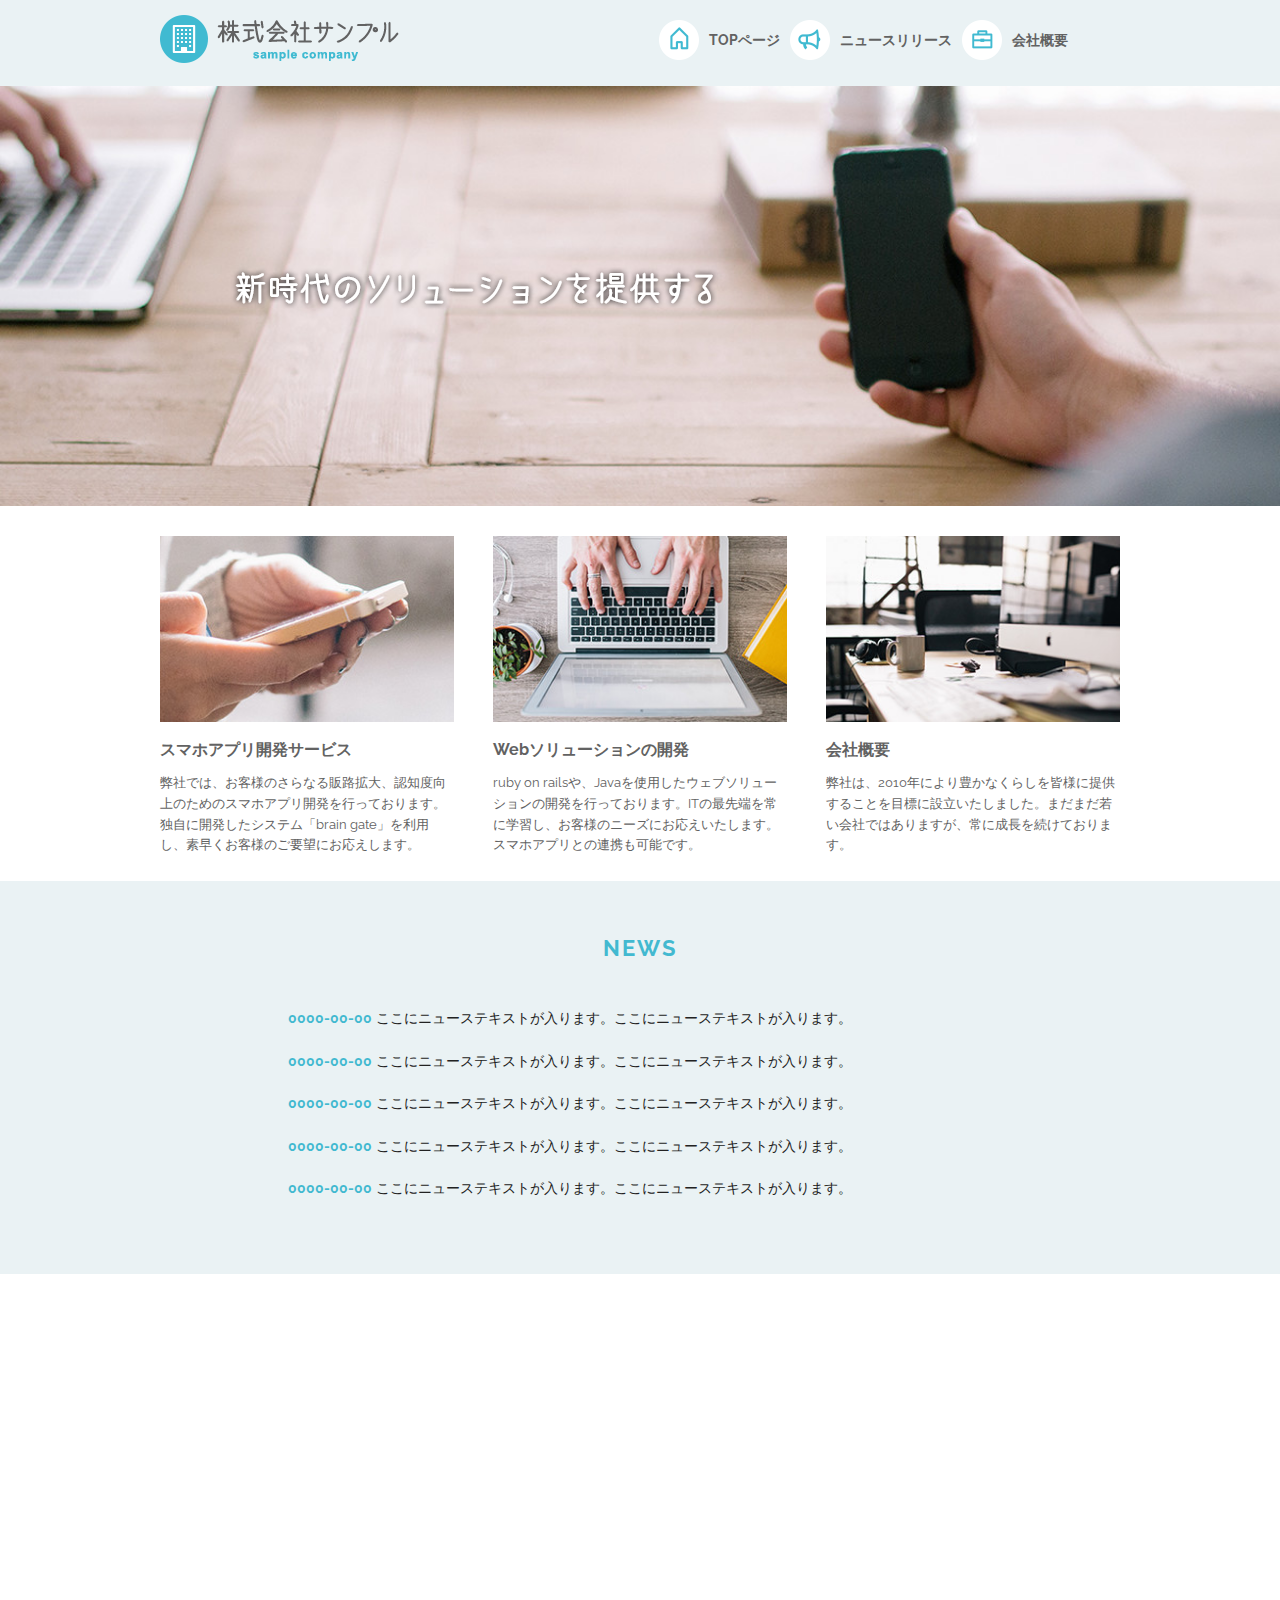
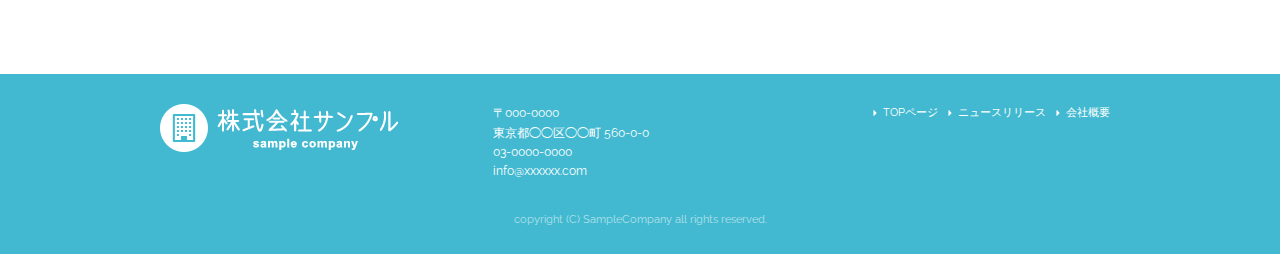
<file: index.html>
<!DOCTYPE html>
<html lang="ja">
<head>

  <!-- Basic Page Needs
  –––––––––––––––––––––––––––––––––––––––––––––––––– -->
  <meta charset="utf-8">
  <title>株式会社サンプル</title>
  <meta name="description" content="">
  <meta name="author" content="">

  <!-- Mobile Specific Metas
  –––––––––––––––––––––––––––––––––––––––––––––––––– -->
  <meta name="viewport" content="width=device-width, initial-scale=1">

  <!-- FONT
  –––––––––––––––––––––––––––––––––––––––––––––––––– -->
  <link href="//fonts.googleapis.com/css?family=Raleway:400,300,600" rel="stylesheet" type="text/css">

  <!-- CSS
  –––––––––––––––––––––––––––––––––––––––––––––––––– -->
  <link rel="stylesheet" href="css/normalize.css">
  <link rel="stylesheet" href="css/skeleton.css">
  <link rel="stylesheet" href="css/sample.css">

  <!-- Favicon
  –––––––––––––––––––––––––––––––––––––––––––––––––– -->
  <link rel="icon" type="image/png" href="images/favicon.png">

</head>
<body>
  
  

  <!-- Primary Page Layout
  –––––––––––––––––––––––––––––––––––––––––––––––––– -->
<header>
  <div id="header_in" class="container">
    <div class="row">
      <div class="six columns logo">

        <h1><a href="index.html"><img class="u-max-full-width" src="images/top/logo.png" alt="株式会社サンプル" srcset="images/top/logo@2x.png 2x" /></a></h1>

      </div>
      <div class="six columns navi">

        <div class="sp_navi">
          <img id="sp_navi_btn" class="u-max-full-width" src="images/top/sp_navi.png" alt="sp_navi" srcset="images/top/sp_navi@2x.png 2x" />

          <ul class="sp_navi_li">
            <li><a href="index.html">TOPページ</a></li>
            <li><a href="news.html">ニュースリリース</a></li>
            <li><a href="company.html">会社概要</a></li>
          </ul>
        </div>
        <!-- sp_navi -->

        <div class="pc_navi">

          <ul class="pc_navi_li">
            <li class="navi_toppage"><a href="index.html">TOPページ</a></li>
            <li class="navi_news"><a href="news.html">ニュースリリース</a></li>
            <li class="navi_company"><a href="company.html">会社概要</a></li>
          </ul>

        </div>
        <!-- pc_navi -->

      </div>
    </div>
    <!-- row -->
  </div>
  <!-- header_in -->
</header>


<div id="cover_area">
  <div class="container">

    <div class="row">
      <div class="twelve columns">

        <img class="u-max-full-width" src="images/top/cover_read.png" alt="新時代のソリューションを提供する" srcset="images/top/cover_read@2x.png 2x" />

      </div>
    </div>

  </div>
</div>
<!-- #cover -->



<div id="service_area">

  <div class="container">
    <div class="row">

      <div class="four columns">

        <img class="u-max-full-width" src="images/top/service_01.jpg" alt="スマホアプリ開発サービス" srcset="images/top/service_01@2x.jpg 2x" />

        <div class="service_title">スマホアプリ開発サービス</div>
        <p>弊社では、お客様のさらなる販路拡大、認知度向上のためのスマホアプリ開発を行っております。独自に開発したシステム「brain gate」を利用し、素早くお客様のご要望にお応えします。</p>

      </div><!-- column -->
      <div class="four columns">

        <img class="u-max-full-width" src="images/top/service_02.jpg" alt="Webソリューションの開発" srcset="images/top/service_02@2x.jpg 2x" />

        <div class="service_title">Webソリューションの開発</div>
        <p>ruby on railsや、Javaを使用したウェブソリューションの開発を行っております。ITの最先端を常に学習し、お客様のニーズにお応えいたします。スマホアプリとの連携も可能です。</p>

      </div><!-- column -->
      <div class="four columns">

        <img class="u-max-full-width" src="images/top/service_03.jpg" alt="会社概要" srcset="images/top/service_03@2x.jpg 2x" />

        <div class="service_title">会社概要</div>
        <p>弊社は、2010年により豊かなくらしを皆様に提供することを目標に設立いたしました。まだまだ若い会社ではありますが、常に成長を続けております。</p>

      </div><!-- column -->

    </div>
  </div>

</div>
<!-- #service_area -->

<div id="news_area">

  <div class="container">
    <div class="row">

      <div class="twelve columns">

        <div class="news_title">NEWS</div>

        <ul class="news_lists">
          <li><span>0000-00-00</span> ここにニューステキストが入ります。ここにニューステキストが入ります。</li>
          <li><span>0000-00-00</span> ここにニューステキストが入ります。ここにニューステキストが入ります。</li>
          <li><span>0000-00-00</span> ここにニューステキストが入ります。ここにニューステキストが入ります。</li>
          <li><span>0000-00-00</span> ここにニューステキストが入ります。ここにニューステキストが入ります。</li>
          <li><span>0000-00-00</span> ここにニューステキストが入ります。ここにニューステキストが入ります。</li>
        </ul>

      </div>

    </div>
  </div>

</div>
<!-- #news_area -->

<div id="googlemap_area">


  <script src="//maps.google.com/maps/api/js?sensor=true"></script>
  <script type="text/javascript">
  function googleMap() {
  var latlng = new google.maps.LatLng(35.6694293,139.7189323);/* 座標 */
  var myOptions = {
  zoom: 16, /*拡大比率*/
  center: latlng,
  scrollwheel: false,
  disableDoubleClickZoom: true,
  draggable: false,
  mapTypeControlOptions: { mapTypeIds: ['style', google.maps.MapTypeId.ROADMAP] }
  };
  var map = new google.maps.Map(document.getElementById('map1'), myOptions);
  /*アイコン設定*/
  var icon = new google.maps.MarkerImage('images/top/pin.png',/*画像url*/
  new google.maps.Size(48,56),/*アイコンサイズ*/
  new google.maps.Point(0,0)/*アイコン位置*/
  );
  var markerOptions = {
  position: latlng,
  map: map,
  icon: icon,
  title: '株式会社サンプル',/*タイトル*/
  animation: google.maps.Animation.DROP/*アニメーション*/
  };
  var marker = new google.maps.Marker(markerOptions);
  /*取得スタイルの貼り付け*/
  var styleOptions = [
  {
  "stylers": [
  { "hue": '#eaf2f4' }
  ]
  }
  ];
  var styledMapOptions = { name: '株式会社サンプル' }/*地図右上のタイトル*/
  var sampleType = new google.maps.StyledMapType(styleOptions, styledMapOptions);
  map.mapTypes.set('style', sampleType);
  map.setMapTypeId('style');
  };
  google.maps.event.addDomListener(window, 'load', function() {
  googleMap();
  });
  </script>
  <div id="map1" style="width:100%; height:400px; margin:0 auto;"></div>


</div>
<!-- #googlemap_area -->

<footer>
  <div class="container">
    <div class="row">
      <div class="four columns sp">
        <img class="u-max-full-width" src="images/top/footer_logo.png" alt="株式会社サンプル" srcset="images/top/footer_logo@2x.png 2x" />
      </div>
      <!-- columns -->
      <div class="four columns foot_address sp">
        〒000-0000<br />
        東京都◯◯区◯◯町 560-0-0<br />
        03-0000-0000<br />
        info@xxxxxx.com
      </div>
      <!-- columns -->
      <div class="four columns">
        <ul class="foot_navi">
          <li><a href="index.html">TOPページ</a></li>
          <li><a href="news.html">ニュースリリース</a></li>
          <li><a href="company.html">会社概要</a></li>
        </ul>
      </div>
      <!-- columns -->
    </div>
    <!-- row -->

    <div class="row">
      <div class="twelve columns sp">
        <p class="copy">copyright (C) SampleCompany all rights reserved.</p>
      </div>
      <!-- columns -->
    </div>
    <!-- row -->
  </div>
</footer>
<!-- //footer -->


<!-- End Document
  –––––––––––––––––––––––––––––––––––––––––––––––––– -->

<script type="text/javascript" src="//ajax.googleapis.com/ajax/libs/jquery/1.10.2/jquery.min.js"></script>

<script>
  $(function(){

    $(document).ready(function(){

      $("#sp_navi_btn").click(function () {
        $(this).next().slideToggle();
      });

    });

  });
</script>


</body>
</html>
</file>
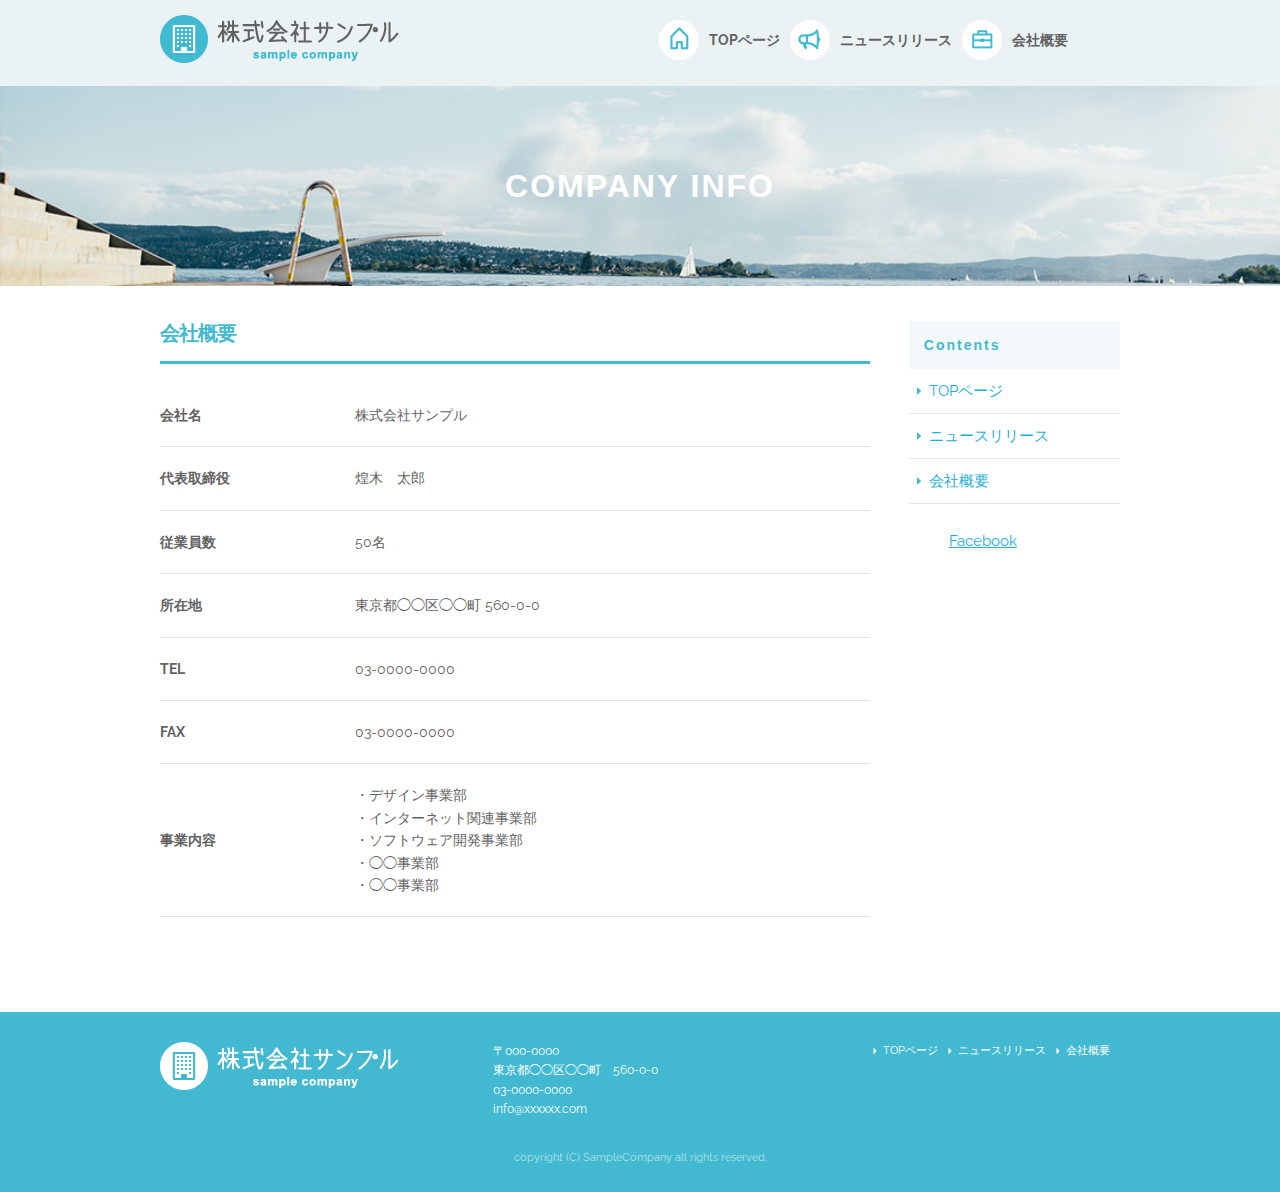
<file: company.html>
<!DOCTYPE html>
<html lang="ja">
<head>

  <!-- Basic Page Needs
  –––––––––––––––––––––––––––––––––––––––––––––––––– -->
  <meta charset="utf-8">
  <title>株式会社サンプル</title>
  <meta name="description" content="">
  <meta name="author" content="">

  <!-- Mobile Specific Metas
  –––––––––––––––––––––––––––––––––––––––––––––––––– -->
  <meta name="viewport" content="width=device-width, initial-scale=1">

  <!-- FONT
  –––––––––––––––––––––––––––––––––––––––––––––––––– -->
  <link href="//fonts.googleapis.com/css?family=Raleway:400,300,600" rel="stylesheet" type="text/css">

  <!-- CSS
  –––––––––––––––––––––––––––––––––––––––––––––––––– -->
  <link rel="stylesheet" href="css/normalize.css">
  <link rel="stylesheet" href="css/skeleton.css">
  <link rel="stylesheet" href="css/sample.css">

  <!-- Favicon
  –––––––––––––––––––––––––––––––––––––––––––––––––– -->
  <link rel="icon" type="image/png" href="images/favicon.png">

</head>
<body>
  
  <div id="fb-root"></div>
<script>(function(d, s, id) {
  var js, fjs = d.getElementsByTagName(s)[0];
  if (d.getElementById(id)) return;
  js = d.createElement(s); js.id = id;
  js.src = "//connect.facebook.net/ja_JP/sdk.js#xfbml=1&version=v2.6";
  fjs.parentNode.insertBefore(js, fjs);
}(document, 'script', 'facebook-jssdk'));</script>

  <!-- Primary Page Layout
  –––––––––––––––––––––––––––––––––––––––––––––––––– -->
<header>
  <div id="header_in" class="container">
    <div class="row">
      <div class="six columns logo">

        <h1><a href="index.html"><img class="u-max-full-width" src="images/top/logo.png" alt="株式会社サンプル" srcset="images/top/logo@2x.png 2x" /></a></h1>

      </div>
      <div class="six columns navi">

        <div class="sp_navi">
          <img id="sp_navi_btn" class="u-max-full-width" src="images/top/sp_navi.png" alt="sp_navi" srcset="images/top/sp_navi@2x.png 2x" />

          <ul class="sp_navi_li">
            <li><a href="index.html">TOPページ</a></li>
            <li><a href="news.html">ニュースリリース</a></li>
            <li><a href="company.html">会社概要</a></li>
          </ul>
        </div>
        <!-- sp_navi -->

        <div class="pc_navi">

          <ul class="pc_navi_li">
            <li class="navi_toppage"><a href="index.html">TOPページ</a></li>
            <li class="navi_news"><a href="news.html">ニュースリリース</a></li>
            <li class="navi_company"><a href="company.html">会社概要</a></li>
          </ul>

        </div>
        <!-- pc_navi -->

      </div>
    </div>
    <!-- row -->
  </div>
  <!-- header_in -->
</header>

<div id="sub_cover">
  <div class="conteiner">
    <div class="row">

      <div class="twelve columns">
        <h2>COMPANY INFO</h2>
      </div>

    </div>
  </div>
</div>

<div id="contents">
      <div class="container">
        <div class="row">

          <div id="main" class="nine columns">
            <h2 class="company_title">会社概要</h2>

            <table class="u-full-width">
              <tr>
                <th>会社名</th>
                <td>株式会社サンプル</td>
              </tr>
              <tr>
                <th>代表取締役</th>
                <td>煌木　太郎</td>
              </tr>
              <tr>
                <th>従業員数</th>
                <td>50名</td>
              </tr>
              <tr>
                <th>所在地</th>
                <td>東京都◯◯区◯◯町 560-0-0</td>
              </tr>
              <tr>
                <th>TEL</th>
                <td>03-0000-0000</td>
              </tr>
              <tr>
                <th>FAX</th>
                <td>03-0000-0000</td>
              </tr>
              <tr>
                <th>事業内容</th>
                <td>
                  ・デザイン事業部<br />
                  ・インターネット関連事業部<br />
                  ・ソフトウェア開発事業部<br />
                  ・◯◯事業部<br />
                  ・◯◯事業部
                </td>
              </tr>
            </table>


          </div>

          <div id="sidebar" class="three columns">

        <div class="pc_sidemenu">
          <h3>Contents</h3>

          <ul>
            <li><a href="index.html">TOPページ</a></li>
            <li><a href="news.html">ニュースリリース</a></li>
            <li><a href="company.html">会社概要</a></li>
          </ul>
        </div>

        <div class="fb-page" data-href="https://www.facebook.com/facebook" data-tabs="timeline" data-height="300" data-small-header="false" data-adapt-container-width="true" data-hide-cover="false" data-show-facepile="false"><div class="fb-xfbml-parse-ignore"><blockquote cite="https://www.facebook.com/facebook"><a href="https://www.facebook.com/facebook">Facebook</a></blockquote></div></div>

      </div>

    </div>
  </div>
</div>
<!-- #contents -->





<footer>
  <div class="container">
    <div class="row">
      <div class="four columns sp">
        <img class="u-max-full-width" src="images/top/footer_logo.png" alt="株式会社サンプル" srcset="images/top/footer_logo@2x.png 2x" />
      </div>
      <!-- columns -->
      <div class="four columns foot_address sp">
        〒000-0000<br />
        東京都◯◯区◯◯町　560-0-0<br />
        03-0000-0000<br />
        info@xxxxxx.com
      </div>
      <!-- columns -->
      <div class="four columns">
        <ul class="foot_navi">
          <li><a href="index.html">TOPページ</a></li>
          <li><a href="news.html">ニュースリリース</a></li>
          <li><a href="company.html">会社概要</a></li>
        </ul>
      </div>
      <!-- columns -->
    </div>
    <!-- row -->

    <div class="row">
      <div class="twelve columns sp">
        <p class="copy">copyright (C) SampleCompany all rights reserved.</p>
      </div>
      <!-- columns -->
    </div>
    <!-- row -->
  </div>
</footer>
<!-- //footer -->


<!-- End Document
  –––––––––––––––––––––––––––––––––––––––––––––––––– -->

<script type="text/javascript" src="//ajax.googleapis.com/ajax/libs/jquery/1.10.2/jquery.min.js"></script>

<script>
  $(function(){

    $(document).ready(function(){

      $("#sp_navi_btn").click(function () {
        $(this).next().slideToggle();
      });

    });

  });
</script>


</body>
</html>
</file>
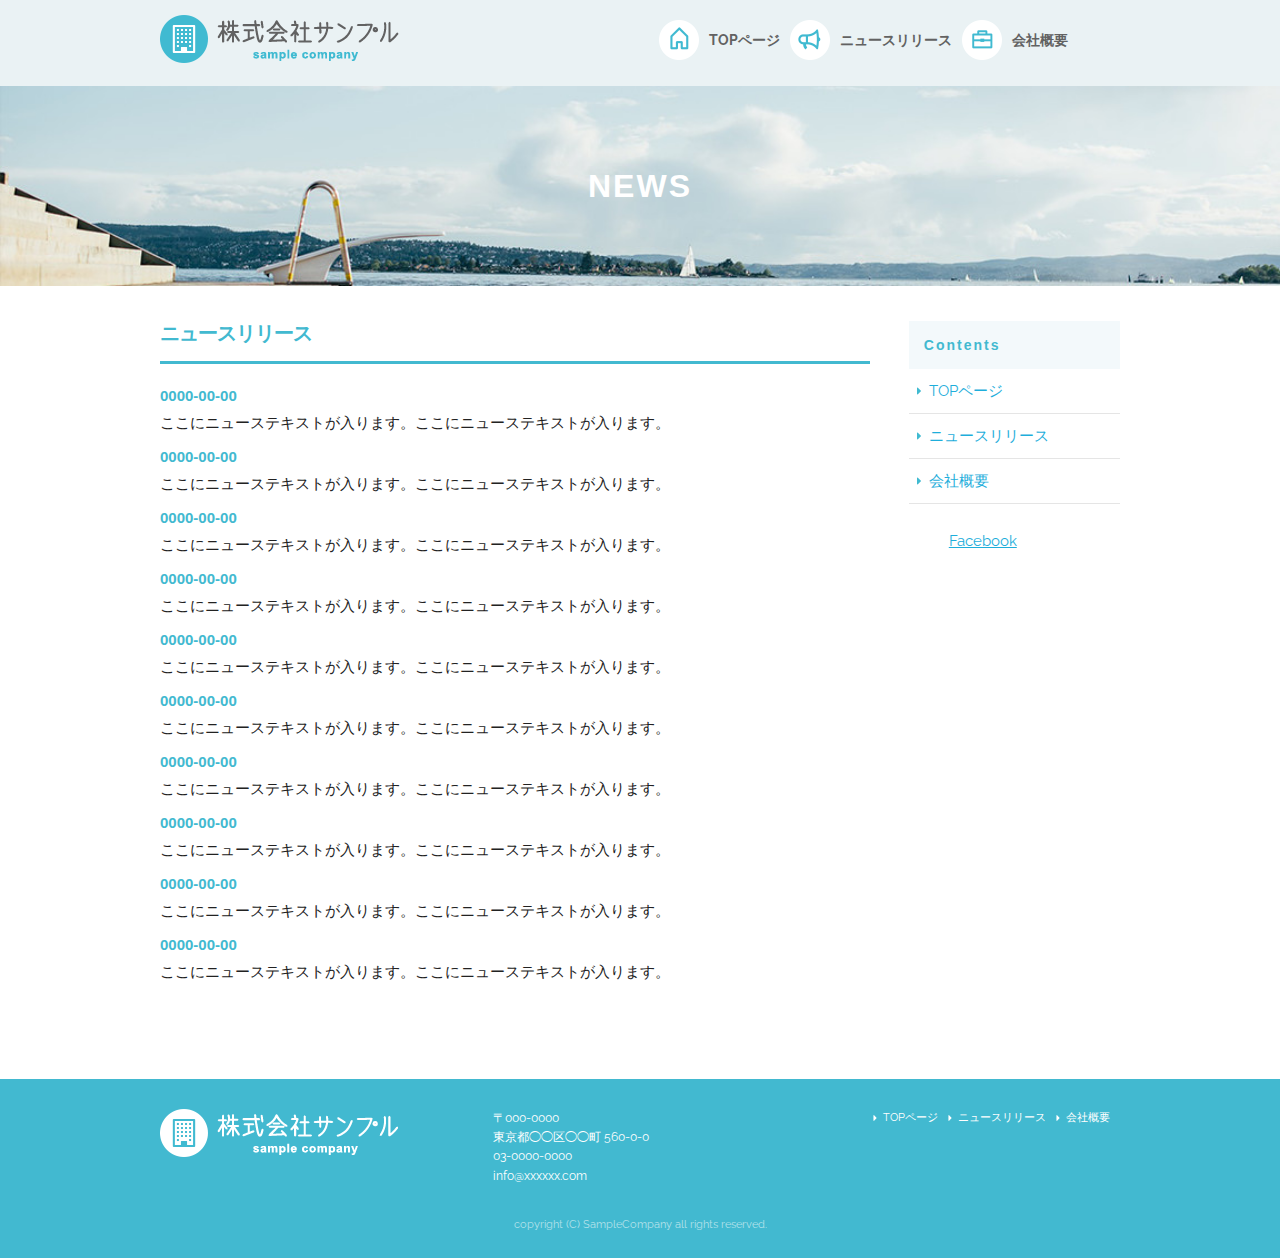
<file: news.html>
<!DOCTYPE html>
<html lang="ja">
<head>

  <!-- Basic Page Needs
  –––––––––––––––––––––––––––––––––––––––––––––––––– -->
  <meta charset="utf-8">
  <title>株式会社サンプル</title>
  <meta name="description" content="">
  <meta name="author" content="">

  <!-- Mobile Specific Metas
  –––––––––––––––––––––––––––––––––––––––––––––––––– -->
  <meta name="viewport" content="width=device-width, initial-scale=1">

  <!-- FONT
  –––––––––––––––––––––––––––––––––––––––––––––––––– -->
  <link href="//fonts.googleapis.com/css?family=Raleway:400,300,600" rel="stylesheet" type="text/css">

  <!-- CSS
  –––––––––––––––––––––––––––––––––––––––––––––––––– -->
  <link rel="stylesheet" href="css/normalize.css">
  <link rel="stylesheet" href="css/skeleton.css">
  <link rel="stylesheet" href="css/sample.css">

  <!-- Favicon
  –––––––––––––––––––––––––––––––––––––––––––––––––– -->
  <link rel="icon" type="image/png" href="images/favicon.png">

</head>
<body>
  
  <div id="fb-root"></div>
<script>(function(d, s, id) {
  var js, fjs = d.getElementsByTagName(s)[0];
  if (d.getElementById(id)) return;
  js = d.createElement(s); js.id = id;
  js.src = "//connect.facebook.net/ja_JP/sdk.js#xfbml=1&version=v2.6";
  fjs.parentNode.insertBefore(js, fjs);
}(document, 'script', 'facebook-jssdk'));</script>

  <!-- Primary Page Layout
  –––––––––––––––––––––––––––––––––––––––––––––––––– -->
<header>
  <div id="header_in" class="container">
    <div class="row">
      <div class="six columns logo">

        <h1><a href="index.html"><img class="u-max-full-width" src="images/top/logo.png" alt="株式会社サンプル" srcset="images/top/logo@2x.png 2x" /></a></h1>

      </div>
      <div class="six columns navi">

        <div class="sp_navi">
          <img id="sp_navi_btn" class="u-max-full-width" src="images/top/sp_navi.png" alt="sp_navi" srcset="images/top/sp_navi@2x.png 2x" />

          <ul class="sp_navi_li">
            <li><a href="index.html">TOPページ</a></li>
            <li><a href="news.html">ニュースリリース</a></li>
            <li><a href="company.html">会社概要</a></li>
          </ul>
        </div>
        <!-- sp_navi -->

        <div class="pc_navi">

          <ul class="pc_navi_li">
            <li class="navi_toppage"><a href="index.html">TOPページ</a></li>
            <li class="navi_news"><a href="news.html">ニュースリリース</a></li>
            <li class="navi_company"><a href="company.html">会社概要</a></li>
          </ul>

        </div>
        <!-- pc_navi -->

      </div>
    </div>
    <!-- row -->
  </div>
  <!-- header_in -->
</header>

<div id="sub_cover">
  <div class="conteiner">
    <div class="row">

      <div class="twelve columns">
        <h2>NEWS</h2>
      </div>

    </div>
  </div>
</div>

<div id="contents">
  <div class="container">
    <div class="row">

      <div id="main" class="nine columns">
        <h2 class="news_t">ニュースリリース</h2>

        <ul class="news_li">
          <li><span>0000-00-00</span>ここにニューステキストが入ります。ここにニューステキストが入ります。</li>
          <li><span>0000-00-00</span>ここにニューステキストが入ります。ここにニューステキストが入ります。</li>
          <li><span>0000-00-00</span>ここにニューステキストが入ります。ここにニューステキストが入ります。</li>
          <li><span>0000-00-00</span>ここにニューステキストが入ります。ここにニューステキストが入ります。</li>
          <li><span>0000-00-00</span>ここにニューステキストが入ります。ここにニューステキストが入ります。</li>
          <li><span>0000-00-00</span>ここにニューステキストが入ります。ここにニューステキストが入ります。</li>
          <li><span>0000-00-00</span>ここにニューステキストが入ります。ここにニューステキストが入ります。</li>
          <li><span>0000-00-00</span>ここにニューステキストが入ります。ここにニューステキストが入ります。</li>
          <li><span>0000-00-00</span>ここにニューステキストが入ります。ここにニューステキストが入ります。</li>
          <li><span>0000-00-00</span>ここにニューステキストが入ります。ここにニューステキストが入ります。</li>
        </ul>
      </div>

      <div id="sidebar" class="three columns">

            <div class="pc_sidemenu">
              <h3>Contents</h3>

              <ul>
                <li><a href="index.html">TOPページ</a></li>
                <li><a href="news.html">ニュースリリース</a></li>
                <li><a href="company.html">会社概要</a></li>
              </ul>
            </div>

            <div class="fb-page" data-href="https://www.facebook.com/facebook" data-tabs="timeline" data-height="300" data-small-header="false" data-adapt-container-width="true" data-hide-cover="false" data-show-facepile="false"><div class="fb-xfbml-parse-ignore"><blockquote cite="https://www.facebook.com/facebook"><a href="https://www.facebook.com/facebook">Facebook</a></blockquote></div></div>

          </div>

    </div>
  </div>
</div>
<!-- #contents -->





<footer>
  <div class="container">
    <div class="row">
      <div class="four columns sp">
        <img class="u-max-full-width" src="images/top/footer_logo.png" alt="株式会社サンプル" srcset="images/top/footer_logo@2x.png 2x" />
      </div>
      <!-- columns -->
      <div class="four columns foot_address sp">
        〒000-0000<br />
        東京都◯◯区◯◯町 560-0-0<br />
        03-0000-0000<br />
        info@xxxxxx.com
      </div>
      <!-- columns -->
      <div class="four columns">
        <ul class="foot_navi">
          <li><a href="index.html">TOPページ</a></li>
          <li><a href="news.html">ニュースリリース</a></li>
          <li><a href="company.html">会社概要</a></li>
        </ul>
      </div>
      

      <!-- columns -->
    </div>
    <!-- row -->

    <div class="row">
      <div class="twelve columns sp">
        <p class="copy">copyright (C) SampleCompany all rights reserved.</p>
      </div>
      <!-- columns -->
    </div>
    <!-- row -->
  </div>
</footer>
<!-- //footer -->


<!-- End Document
  –––––––––––––––––––––––––––––––––––––––––––––––––– -->

<script type="text/javascript" src="//ajax.googleapis.com/ajax/libs/jquery/1.10.2/jquery.min.js"></script>

<script>
  $(function(){

    $(document).ready(function(){

      $("#sp_navi_btn").click(function () {
        $(this).next().slideToggle();
      });

    });

  });
</script>


</body>
</html>
</file>
<file: css/skeleton.css>
/*
* Skeleton V2.0.4
* Copyright 2014, Dave Gamache
* www.getskeleton.com
* Free to use under the MIT license.
* http://www.opensource.org/licenses/mit-license.php
* 12/29/2014
*/


/* Table of contents
––––––––––––––––––––––––––––––––––––––––––––––––––
- Grid
- Base Styles
- Typography
- Links
- Buttons
- Forms
- Lists
- Code
- Tables
- Spacing
- Utilities
- Clearing
- Media Queries
*/


/* Grid
–––––––––––––––––––––––––––––––––––––––––––––––––– */
.container {
  position: relative;
  width: 100%;
  max-width: 960px;
  margin: 0 auto;
  padding: 0 20px;
  box-sizing: border-box; }
.column,
.columns {
  width: 100%;
  float: left;
  box-sizing: border-box; }

/* For devices larger than 400px */
@media (min-width: 400px) {
  .container {
    width: 85%;
    padding: 0; }
}

/* For devices larger than 550px */
@media (min-width: 550px) {
  .container {
    width: 80%; }
  .column,
  .columns {
    margin-left: 4%; }
  .column:first-child,
  .columns:first-child {
    margin-left: 0; }

  .one.column,
  .one.columns                    { width: 4.66666666667%; }
  .two.columns                    { width: 13.3333333333%; }
  .three.columns                  { width: 22%;            }
  .four.columns                   { width: 30.6666666667%; }
  .five.columns                   { width: 39.3333333333%; }
  .six.columns                    { width: 48%;            }
  .seven.columns                  { width: 56.6666666667%; }
  .eight.columns                  { width: 65.3333333333%; }
  .nine.columns                   { width: 74.0%;          }
  .ten.columns                    { width: 82.6666666667%; }
  .eleven.columns                 { width: 91.3333333333%; }
  .twelve.columns                 { width: 100%; margin-left: 0; }

  .one-third.column               { width: 30.6666666667%; }
  .two-thirds.column              { width: 65.3333333333%; }

  .one-half.column                { width: 48%; }

  /* Offsets */
  .offset-by-one.column,
  .offset-by-one.columns          { margin-left: 8.66666666667%; }
  .offset-by-two.column,
  .offset-by-two.columns          { margin-left: 17.3333333333%; }
  .offset-by-three.column,
  .offset-by-three.columns        { margin-left: 26%;            }
  .offset-by-four.column,
  .offset-by-four.columns         { margin-left: 34.6666666667%; }
  .offset-by-five.column,
  .offset-by-five.columns         { margin-left: 43.3333333333%; }
  .offset-by-six.column,
  .offset-by-six.columns          { margin-left: 52%;            }
  .offset-by-seven.column,
  .offset-by-seven.columns        { margin-left: 60.6666666667%; }
  .offset-by-eight.column,
  .offset-by-eight.columns        { margin-left: 69.3333333333%; }
  .offset-by-nine.column,
  .offset-by-nine.columns         { margin-left: 78.0%;          }
  .offset-by-ten.column,
  .offset-by-ten.columns          { margin-left: 86.6666666667%; }
  .offset-by-eleven.column,
  .offset-by-eleven.columns       { margin-left: 95.3333333333%; }

  .offset-by-one-third.column,
  .offset-by-one-third.columns    { margin-left: 34.6666666667%; }
  .offset-by-two-thirds.column,
  .offset-by-two-thirds.columns   { margin-left: 69.3333333333%; }

  .offset-by-one-half.column,
  .offset-by-one-half.columns     { margin-left: 52%; }

}


/* Base Styles
–––––––––––––––––––––––––––––––––––––––––––––––––– */
/* NOTE
html is set to 62.5% so that all the REM measurements throughout Skeleton
are based on 10px sizing. So basically 1.5rem = 15px :) */
html {
  font-size: 62.5%; }
body {
  font-size: 1.5em; /* currently ems cause chrome bug misinterpreting rems on body element */
  line-height: 1.6;
  font-weight: 400;
  font-family: "Raleway", "HelveticaNeue", "Helvetica Neue", Helvetica, Arial, sans-serif;
  color: #222; }


/* Typography
–––––––––––––––––––––––––––––––––––––––––––––––––– */
h1, h2, h3, h4, h5, h6 {
  margin-top: 0;
  margin-bottom: 2rem;
  font-weight: 300; }
h1 { font-size: 4.0rem; line-height: 1.2;  letter-spacing: -.1rem;}
h2 { font-size: 3.6rem; line-height: 1.25; letter-spacing: -.1rem; }
h3 { font-size: 3.0rem; line-height: 1.3;  letter-spacing: -.1rem; }
h4 { font-size: 2.4rem; line-height: 1.35; letter-spacing: -.08rem; }
h5 { font-size: 1.8rem; line-height: 1.5;  letter-spacing: -.05rem; }
h6 { font-size: 1.5rem; line-height: 1.6;  letter-spacing: 0; }

/* Larger than phablet */
@media (min-width: 550px) {
  h1 { font-size: 5.0rem; }
  h2 { font-size: 4.2rem; }
  h3 { font-size: 3.6rem; }
  h4 { font-size: 3.0rem; }
  h5 { font-size: 2.4rem; }
  h6 { font-size: 1.5rem; }
}

p {
  margin-top: 0; }


/* Links
–––––––––––––––––––––––––––––––––––––––––––––––––– */
a {
  color: #1EAEDB; }
a:hover {
  color: #0FA0CE; }


/* Buttons
–––––––––––––––––––––––––––––––––––––––––––––––––– */
.button,
button,
input[type="submit"],
input[type="reset"],
input[type="button"] {
  display: inline-block;
  height: 38px;
  padding: 0 30px;
  color: #555;
  text-align: center;
  font-size: 11px;
  font-weight: 600;
  line-height: 38px;
  letter-spacing: .1rem;
  text-transform: uppercase;
  text-decoration: none;
  white-space: nowrap;
  background-color: transparent;
  border-radius: 4px;
  border: 1px solid #bbb;
  cursor: pointer;
  box-sizing: border-box; }
.button:hover,
button:hover,
input[type="submit"]:hover,
input[type="reset"]:hover,
input[type="button"]:hover,
.button:focus,
button:focus,
input[type="submit"]:focus,
input[type="reset"]:focus,
input[type="button"]:focus {
  color: #333;
  border-color: #888;
  outline: 0; }
.button.button-primary,
button.button-primary,
input[type="submit"].button-primary,
input[type="reset"].button-primary,
input[type="button"].button-primary {
  color: #FFF;
  background-color: #33C3F0;
  border-color: #33C3F0; }
.button.button-primary:hover,
button.button-primary:hover,
input[type="submit"].button-primary:hover,
input[type="reset"].button-primary:hover,
input[type="button"].button-primary:hover,
.button.button-primary:focus,
button.button-primary:focus,
input[type="submit"].button-primary:focus,
input[type="reset"].button-primary:focus,
input[type="button"].button-primary:focus {
  color: #FFF;
  background-color: #1EAEDB;
  border-color: #1EAEDB; }


/* Forms
–––––––––––––––––––––––––––––––––––––––––––––––––– */
input[type="email"],
input[type="number"],
input[type="search"],
input[type="text"],
input[type="tel"],
input[type="url"],
input[type="password"],
textarea,
select {
  height: 38px;
  padding: 6px 10px; /* The 6px vertically centers text on FF, ignored by Webkit */
  background-color: #fff;
  border: 1px solid #D1D1D1;
  border-radius: 4px;
  box-shadow: none;
  box-sizing: border-box; }
/* Removes awkward default styles on some inputs for iOS */
input[type="email"],
input[type="number"],
input[type="search"],
input[type="text"],
input[type="tel"],
input[type="url"],
input[type="password"],
textarea {
  -webkit-appearance: none;
     -moz-appearance: none;
          appearance: none; }
textarea {
  min-height: 65px;
  padding-top: 6px;
  padding-bottom: 6px; }
input[type="email"]:focus,
input[type="number"]:focus,
input[type="search"]:focus,
input[type="text"]:focus,
input[type="tel"]:focus,
input[type="url"]:focus,
input[type="password"]:focus,
textarea:focus,
select:focus {
  border: 1px solid #33C3F0;
  outline: 0; }
label,
legend {
  display: block;
  margin-bottom: .5rem;
  font-weight: 600; }
fieldset {
  padding: 0;
  border-width: 0; }
input[type="checkbox"],
input[type="radio"] {
  display: inline; }
label > .label-body {
  display: inline-block;
  margin-left: .5rem;
  font-weight: normal; }


/* Lists
–––––––––––––––––––––––––––––––––––––––––––––––––– */
ul {
  list-style: circle inside; }
ol {
  list-style: decimal inside; }
ol, ul {
  padding-left: 0;
  margin-top: 0; }
ul ul,
ul ol,
ol ol,
ol ul {
  margin: 1.5rem 0 1.5rem 3rem;
  font-size: 90%; }
li {
  margin-bottom: 1rem; }


/* Code
–––––––––––––––––––––––––––––––––––––––––––––––––– */
code {
  padding: .2rem .5rem;
  margin: 0 .2rem;
  font-size: 90%;
  white-space: nowrap;
  background: #F1F1F1;
  border: 1px solid #E1E1E1;
  border-radius: 4px; }
pre > code {
  display: block;
  padding: 1rem 1.5rem;
  white-space: pre; }


/* Tables
–––––––––––––––––––––––––––––––––––––––––––––––––– */
th,
td {
  padding: 12px 15px;
  text-align: left;
  border-bottom: 1px solid #E1E1E1; }
th:first-child,
td:first-child {
  padding-left: 0; }
th:last-child,
td:last-child {
  padding-right: 0; }


/* Spacing
–––––––––––––––––––––––––––––––––––––––––––––––––– */
button,
.button {
  margin-bottom: 1rem; }
input,
textarea,
select,
fieldset {
  margin-bottom: 1.5rem; }
pre,
blockquote,
dl,
figure,
table,
p,
ul,
ol,
form {
  margin-bottom: 2.5rem; }


/* Utilities
–––––––––––––––––––––––––––––––––––––––––––––––––– */
.u-full-width {
  width: 100%;
  box-sizing: border-box; }
.u-max-full-width {
  max-width: 100%;
  box-sizing: border-box; }
.u-pull-right {
  float: right; }
.u-pull-left {
  float: left; }


/* Misc
–––––––––––––––––––––––––––––––––––––––––––––––––– */
hr {
  margin-top: 3rem;
  margin-bottom: 3.5rem;
  border-width: 0;
  border-top: 1px solid #E1E1E1; }


/* Clearing
–––––––––––––––––––––––––––––––––––––––––––––––––– */

/* Self Clearing Goodness */
.container:after,
.row:after,
.u-cf {
  content: "";
  display: table;
  clear: both; }


/* Media Queries
–––––––––––––––––––––––––––––––––––––––––––––––––– */
/*
Note: The best way to structure the use of media queries is to create the queries
near the relevant code. For example, if you wanted to change the styles for buttons
on small devices, paste the mobile query code up in the buttons section and style it
there.
*/


/* Larger than mobile */
@media (min-width: 400px) {}

/* Larger than phablet (also point when grid becomes active) */
@media (min-width: 550px) {}

/* Larger than tablet */
@media (min-width: 750px) {}

/* Larger than desktop */
@media (min-width: 1000px) {}

/* Larger than Desktop HD */
@media (min-width: 1200px) {}
</file>
<file: css/sample.css>
html {
  font-size: 62.5%;
}

/**************************************/
header {
  background: #eaf2f4;
}
header #header_in {
  padding-top: 10px;
  padding-bottom: 4px;
}
@media (max-width: 550px) {
  
  header .logo {
    width: 190px;
  }
  header .navi {
    width: 40px;
    float: right;
  }
}
header .sp_navi_li {
  width: 180px;
  position: absolute;
  top: 50px;
  right: 2%;
  border: 1px solid #eee;
  background: white;
  margin: 0;
  padding: 0;
  display: none;
  z-index: 100;
}
header .sp_navi_li li {
  list-style: none;
  margin: 0;
  padding: 0;
}
header .sp_navi_li li a {
  display: block;
  padding: 10px 8px;
  border-bottom: 1px solid #eee;
  font-size: 14px;
  text-decoration: none;
}
@media (min-width: 550px) {
  header .sp_navi {
    display: none;
  }
  header #header_in {
    padding: 15px 0 10px 0;
  }
  header .pc_navi_li {
    margin: 0;
    padding: 0;
  }
  header .pc_navi_li li {
    list-style: none;
    margin: 5px 0 0 0;
    padding: 0;
  }
  header .pc_navi_li li a {
    color: #626262;
    text-decoration: none;
    font-weight: bold;
    font-size: 14px;
    font-size: 1.4rem;
    float: left;
    padding-right: 10px;
  }
  header .pc_navi_li li a:hover {
    color: #42b9d0;
  }
  header .pc_navi_li li.navi_toppage a {
    background-repeat: no-repeat;
    display: inline-block;
    line-height: 40px;
    padding-left: 50px;
    background-image: url("../images/top/navi_top.png");
    background-size: 40px 40px;
  }
}
@media screen and (min-width: 550px) and (-webkit-min-device-pixel-ratio: 2), (min-width: 550px) and (min-resolution: 2dppx) {
  header .pc_navi_li li.navi_toppage a {
    background-image: url("../images/top/navi_top@2x.png");
  }
}
@media (min-width: 550px) {
  header .pc_navi_li li.navi_news a {
    background-repeat: no-repeat;
    display: inline-block;
    line-height: 40px;
    padding-left: 50px;
    background-image: url("../images/top/navi_news.png");
    background-size: 40px 40px;
  }
}
@media screen and (min-width: 550px) and (-webkit-min-device-pixel-ratio: 2), (min-width: 550px) and (min-resolution: 2dppx) {
  header .pc_navi_li li.navi_news a {
    background-image: url("../images/top/navi_news@2x.png");
  }
}
@media (min-width: 550px) {
  header .pc_navi_li li.navi_company a {
    background-repeat: no-repeat;
    display: inline-block;
    line-height: 40px;
    padding-left: 50px;
    background-image: url("../images/top/navi_company.png");
    background-size: 40px 40px;
  }
}
@media screen and (min-width: 550px) and (-webkit-min-device-pixel-ratio: 2), (min-width: 550px) and (min-resolution: 2dppx) {
  header .pc_navi_li li.navi_company a {
    background-image: url("../images/top/navi_company@2x.png");
  }
}

@media (max-width: 550px) {
  header .pc_navi {
    display: none;
  }
}

#cover_area {
  text-align: center;
  padding: 80px 0;
  background-image: url("../images/top/cover.jpg");
  background-size: cover;
}
@media screen and (-webkit-min-device-pixel-ratio: 2), (min-resolution: 2dppx) {
  #cover_area {
    background-image: url("../images/top/cover@2x.jpg");
  }
}
@media (min-width: 550px) {
  #cover_area {
    text-align: left;
    height: 420px;
    padding: 0;
  }
  #cover_area img {
    margin-top: 180px;
    margin-left: 70px;
  }
}

#service_area {
  padding-top: 20px;
}
@media (min-width: 550px) {
  #service_area {
    padding-top: 30px;
  }
}
#service_area .columns {
  color: #626262;
}
#service_area .columns .service_title {
  font-size: 18px;
  font-size: 1.8rem;
  font-weight: bold;
  margin-top: 8px;
}
#service_area .columns p {
  font-size: 15px;
  font-size: 1.5rem;
  margin-top: 10px;
}
@media (min-width: 550px) {
  #service_area .columns .service_title {
    font-size: 16px;
    font-size: 1.6rem;
  }
  #service_area .columns p {
    font-size: 13px;
    font-size: 1.3rem;
  }
}

#news_area {
  background-color: #eaf2f4;
}
@media (min-width: 550px) {
  #news_area .container {
    padding: 0px 10% 50px 10%;
  }
}
#news_area .news_title {
  text-align: center;
  font-size: 26px;
  font-size: 2.6rem;
  color: #42b9d0;
  padding: 15px 0 10px 0;
  font-weight: bold;
  letter-spacing: 0.2rem;
}
#news_area .news_lists li {
  list-style: none;
  font-size: 15px;
  font-size: 1.5rem;
}
#news_area .news_lists li span {
  color: #42b9d0;
  font-weight: bold;
  display: block;
  margin-bottom: 3px;
}
@media (min-width: 550px) {
  #news_area .news_title {
    text-align: center;
    font-size: 22px;
    font-size: 2.2rem;
    color: #42b9d0;
    padding: 50px 0 41px 0;
    letter-spacing: 0.2rem;
  }
  #news_area .news_lists li {
    list-style: none;
    font-size: 14px;
    font-size: 1.4rem;
    margin-bottom: 20px;
  }
  #news_area .news_lists li span {
    color: #42b9d0;
    font-weight: bold;
    display: inline;
    margin-bottom: 0px;
  }
}

footer {
  background-color: #42b9d0;
  color: #fff;
  padding-top: 20px;
}
@media (max-width: 550px) {
  
  footer .container {
    margin: 0;
    padding: 0;
  }
  footer .sp {
    padding: 0 6%;
    margin: 0 auto;
  }
  footer .foot_navi {
    margin-top: 20px;
  }
  footer .foot_navi li {
    list-style: none;
    margin-bottom: 1px;
  }
  footer .foot_navi li a {
    color: #42b9d0;
    background-color: #eaf2f4;
    display: block;
    text-align: center;
    font-weight: bold;
    text-decoration: none;
    font-size: 16px;
    font-size: 1.6rem;
    padding: 16px 0;
  }
}
footer .foot_address {
  font-size: 16px;
  font-size: 1.6rem;
  padding-top: 10px;
}
footer .copy {
  text-align: center;
  font-size: 11px;
  font-size: 1.1rem;
  color: #b2e1ea;
}
@media (min-width: 550px) {
  
  footer {
    padding-top: 30px;
  }
  footer .foot_address {
    padding: 0px;
    font-size: 12px;
    font-size: 1.2rem;
  }
  footer .foot_navi {
    float: right;
  }
  footer .foot_navi li {
    list-style: none;
    background-repeat: no-repeat;
    background-position: left center;
    display: inline-block;
    float: left;
    margin-right: 10px;
    font-size: 11px;
    font-size: 1.1rem;
    background-image: url("../images/top/foot_arroehead.png");
    background-size: 4px 6px;
  }
}
@media screen and (min-width: 550px) and (-webkit-min-device-pixel-ratio: 2), (min-width: 550px) and (min-resolution: 2dppx) {
  footer .foot_navi li {
    background-image: url("../images/top/foot_arroehead@2x.png");
  }
}
@media (min-width: 550px) {
  
  
  
  footer .foot_navi a {
    color: white;
    padding-left: 10px;
    text-decoration: none;
  }
  footer .foot_navi a:hover {
    color: #eaf2f4;
  }
  footer .copy {
    margin-top: 30px;
  }
}

h1 {
  margin: 0;
  padding: 0;
}

#sub_cover h2 {
    text-align: center;
    color: white;
    font-size: 32px;
    font-size: 3.2rem;
    font-weight: bold;
    margin: 0;
    letter-spacing: 0.2rem;
    border:none;
    font-family:"HelveticaNeue", "Helvetica Neue", Helvetica, Arial, sans-serif;

}

@media (max-width: 550px){
  
  #sub_cover h2 {
    text-align: center;
    color: white;
    font-size: 16px;
    font-weight: bold;
    margin: 0;
    letter-spacing: 0.2rem;
    border:none;
    font-family:"HelveticaNeue", "Helvetica Neue", Helvetica, Arial, sans-serif;
}
  
}


h2.company_title , h2.news_t {
    color: #42b9d0;
    border-bottom: 3px solid #42b9d0;
    font-size: 20px;
    font-size: 2rem;
    font-weight: bold;
    padding-bottom: 15px;
  }


@media (max-width: 550px){
  h2.company_title , h2.news_t {
  color: #42b9d0;
    border-bottom: 3px solid #42b9d0;
    font-size: 15px;
    font-size: 1.5rem;
    font-weight: bold;
    padding-bottom: 15px;
}
  
}

#contents #sidebar .pc_sidemenu h3 {
    color: #42b9d0;
    font-size: 14px;
    font-size: 1.4rem;
    letter-spacing: 0.2rem;
    font-weight: bold;
    background-color: #f3f9fb;
    padding: 15px;
    margin-bottom: 0px;
    font-family:"HelveticaNeue", "Helvetica Neue", Helvetica, Arial, sans-serif;
    
}


@media (max-width: 550px) {
  
 #contents #sidebar .pc_sidemenu {
  display: none;
}

}

#contents #sidebar .pc_sidemenu li {
    list-style: none;
    display: block;
    border-bottom: 1px solid #e5e5e5;
    background-repeat: no-repeat;
    background-position: 8px center;
    margin-bottom: 0px;
    padding: 10px 10px 10px 20px;
    background-image: url("../images/news/side_arrow.png");
    background-size: 4px 8px;
}


#contents #sidebar .pc_sidemenu li  a {
  text-decoration: none;
}

#contents #main th, #contents #main td {
    padding: 20px 0;
    color: #626262;
    font-size: 14px;
    font-size: 1.4rem;
}

/*news*/

@media (min-width: 550px) {
#contents #main .news_li li span {
    display: inline-block;
    margin-bottom: 0;
    padding-right: 10px;
}
}

#contents #main .news_li li span {
    color: #42b9d0;
    display: block;
    font-weight: bold;
    margin-bottom: 3px;
    font-family:"HelveticaNeue", "Helvetica Neue", Helvetica, Arial, sans-serif;
}

#contents #main .news_li li {
    list-style: none;
}

@media screen and (-webkit-min-device-pixel-ratio: 2), (min-resolution: 2dppx){
#sub_cover {
    background-image: url("../images/news/sub_cover@2x.jpg");
}
  
}
@media (min-width: 550px){
#sub_cover {
    padding: 80px 0px;
    background-size: cover;
    background-image: url("../images/news/sub_cover.jpg");
}
}
#sub_cover {
    padding: 80px 0px;
    background-image: url("../images/news/sub_cover.jpg");
    background-size: cover;
}



#contents {
    padding-top: 35px;
    padding-bottom: 70px
}
</file>
